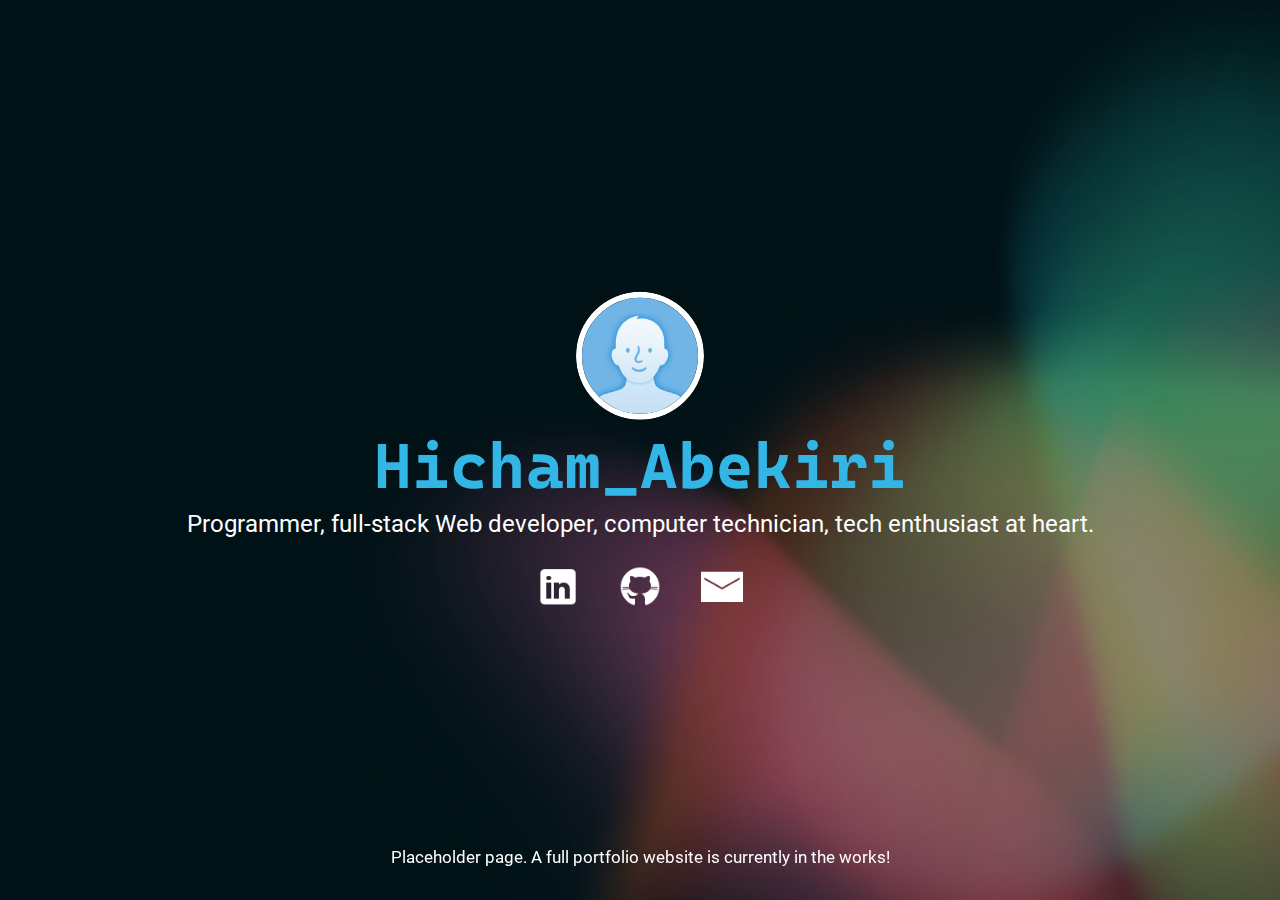
<file: index.html>
<!DOCTYPE html>
<html lang="en">
	<head>
		<meta charset="utf-8">
		<meta name="viewport" content="width=device-width, initial-scale=1">
		<title>itshichabk's Landing Page!</title>
		<link rel="stylesheet" href="style.css">
	</head>
	<body>
		<main>
			<div class="container">
				<img src="/avatar.jpg" alt="itshichabk" id="avatar"/>
				<h1>Hicham_Abekiri</h1>
				<h2>Programmer, full-stack Web developer, computer technician, tech enthusiast at heart.</h2>
				<div id="links">
					<a href="https://linkedin.com/in/itshichabk" target="_blank">
						<img src="/linkedin.png" alt="LinkedIn"/>
					</a>
					<a href="https://github.com/itshichabk" target="_blank">
						<img src="/github.png" alt="GitHub"/>
					</a>
					<a href="mailto:itshichabk@gmail.com">
						<img src="/mail.png" alt="E-mail"/>
					</a>
				</div>
			</div>
		</main>
		<footer>
			<p>Placeholder page. A full portfolio website is currently in the works!</p>
		</footer>
	</body>
</html>
</file>
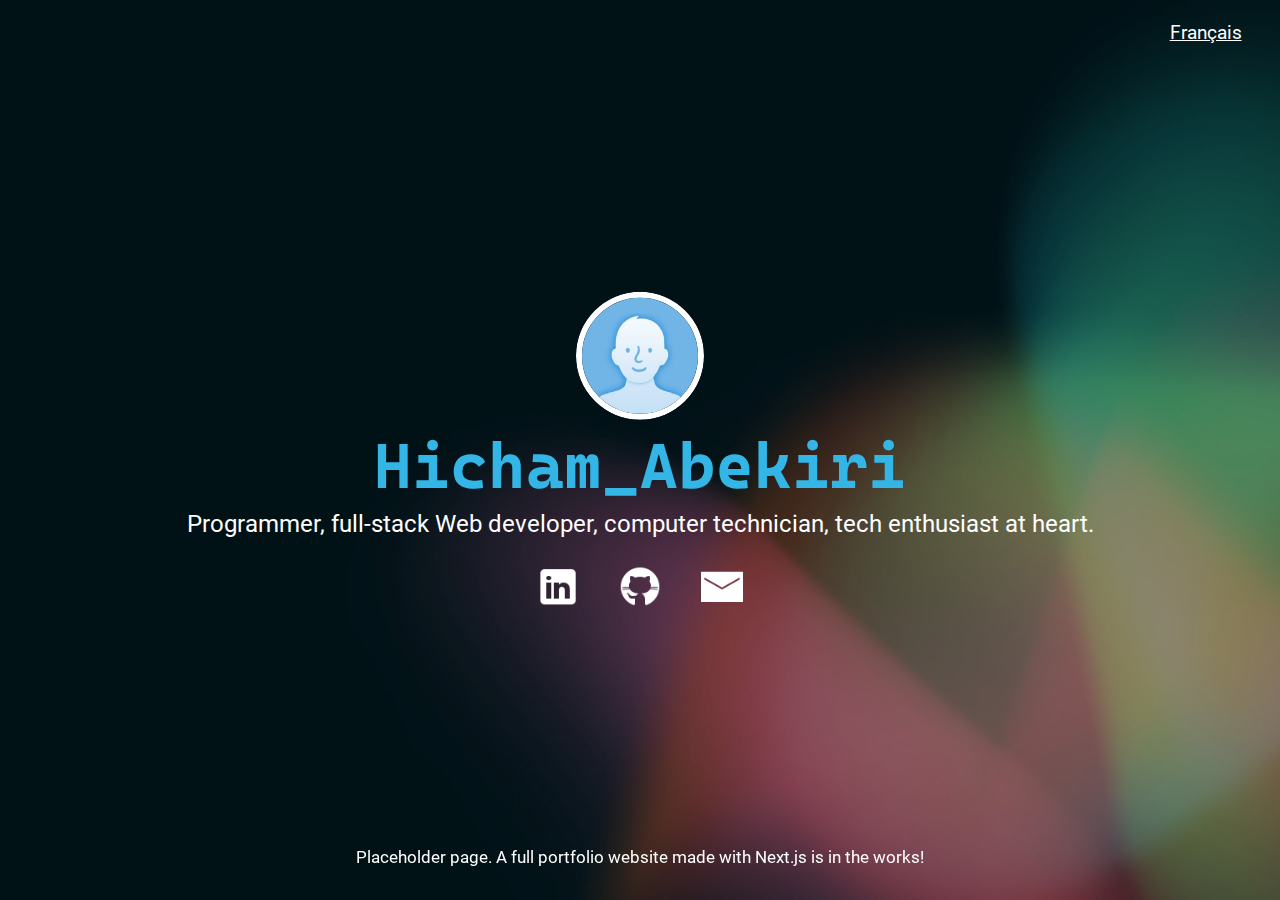
<file: index-en.html>
<!DOCTYPE html>
<html lang="en">
	<head>
		<meta charset="utf-8">
		<meta name="viewport" content="width=device-width, initial-scale=1">
		<title>itshichabk's Landing Page!</title>
		<link rel="stylesheet" href="style.css">
	</head>
	<body>
		<main>
			<div>
				<a href="/" id="lang">Français</a>
			</div>
			<div class="container">
				<img src="/avatar.jpg" alt="itshichabk" id="avatar"/>
				<h1>Hicham_Abekiri</h1>
				<h2>Programmer, full-stack Web developer, computer technician, tech enthusiast at heart.</h2>
				<div id="links">
					<a href="https://linkedin.com/in/itshichabk" target="_blank">
						<img src="/linkedin.png" alt="LinkedIn"/>
					</a>
					<a href="https://github.com/itshichabk" target="_blank">
						<img src="/github.png" alt="GitHub"/>
					</a>
					<a href="mailto:itshichabk@gmail.com">
						<img src="/mail.png" alt="E-mail"/>
					</a>
				</div>
			</div>
		</main>
		<footer>
			<p>Placeholder page. A full portfolio website made with Next.js is in the works!</p>
		</footer>
	</body>
</html>
</file>
<file: style.css>
/* 1. Use a more-intuitive box-sizing model */
*, *::before, *::after {
  box-sizing: border-box;
}

/* 2. Remove default margin */
* {
  margin: 0;
}

/* 3. Enable keyword animations */
@media (prefers-reduced-motion: no-preference) {
  html {
    interpolate-size: allow-keywords;
  }
}

body {
  /* 4. Add accessible line-height */
  line-height: 1.5;
  /* 5. Improve text rendering */
  -webkit-font-smoothing: antialiased;
}

/* 6. Improve media defaults */
img, picture, video, canvas, svg {
  display: block;
  max-width: 100%;
}

/* 7. Inherit fonts for form controls */
input, button, textarea, select {
  font: inherit;
}

/* 8. Avoid text overflows */
p, h1, h2, h3, h4, h5, h6 {
  overflow-wrap: break-word;
}

/* 9. Improve line wrapping */
p {
  text-wrap: pretty;
}
h1, h2, h3, h4, h5, h6 {
  text-wrap: balance;
}

/*
  10. Create a root stacking context
*/
#root, #__next {
  isolation: isolate;
}

/* Website CSS */

@font-face {
  font-family: 'Cascadia Code';
  src: url('/CascadiaCode.ttf');
}

@font-face {
  font-family: 'Roboto';
  src: url('/Roboto-Regular.ttf');
}

body
{
	background-image: url("/bg.jpg");
	background-color: black;
	font-family: Roboto, sans-serif;
	background-size: cover;
	background-repeat: no-repeat;
	background-attachment: fixed;
	background-position: center center;
	color: white;
    font-family: 'Roboto';
}

main
{
	height: 100vh;
	width: 100%;
	position: relative;
}

h1
{
	color: #33b5e5;
	font-weight: bold;
	text-align: center;
    font-size: 2.25em;
    line-height: 1.25em;
    margin-top: 0.3em;
    font-family: "Cascadia Code";
}

h2
{
    text-align: center;
    font-weight: normal;
    font-size: 1.1em;
    margin: 0.5em 0;
    padding: 0 2em;
}

p
{
    font-size: 1em;
}

#avatar
{
	margin: 0 auto;
    display: block;
	clip-path: circle();
	border-radius: 50%;
	border: 6px solid white;
    height: 8em;
}

.container
{
    position: absolute;
    top: 50%;   
    left: 50%;  
    transform: translate(-50%, -50%);
    width: 100%;
}

#links
{
	width: 100%;
	display: flex;
	justify-content: center;
    margin-top: 1.5em;
    gap: 1.5em;
}

#links img
{
    height: 32px;
    width: 32px;
}

footer
{
	text-align: center;
	width: 100%;
	position: fixed;
	bottom: 2em;
	padding: 0 2em;
    font-size: 0.9em
}

#lang
{
  color: white;
  position: absolute;
  right: 2em;
  top: 1em;
}

@media (min-width: 768px)
{
    img
    {
        height: 10em;
    }

    h1
    {
        font-size: 4em;
        margin-top: 0.1em;
    }

    h2
    {
        font-size: 1.5em;
        margin: 0;
    }

    p
    {
        font-size: 1.25em;
    }

    p, #lang
    {
        font-size: 1.2em;
    }

    #links
    {
        gap: 2.5em;
    }

    #links img
    {
        height: 42px;
        width: 42px;
    }
}
</file>
